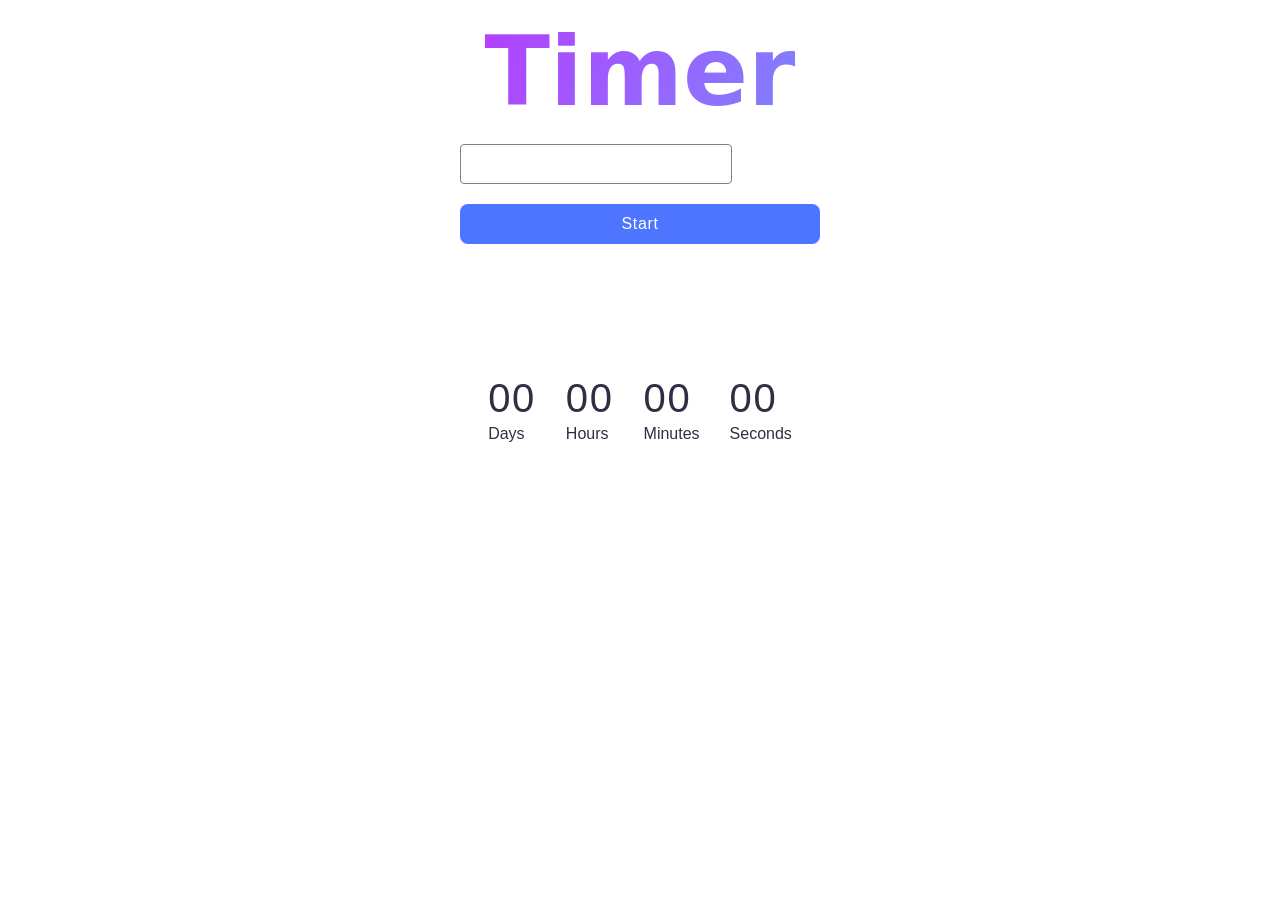
<file: src/1-timer.html>
<!DOCTYPE html>
<html lang="en">

<head>
  <meta charset="UTF-8" />
  <meta http-equiv="X-UA-Compatible" content="IE=edge" />
  <meta name="viewport" content="width=device-width, initial-scale=1.0" />
  <title>Snackbar</title>
  <link rel="stylesheet" href="./css/styles.css" />
</head>

<body>
  <main>
    <div class="container">
      <h1 class="main-title">
        <span class="main-title-gradient">Timer</span>
      </h1>
      <div class="main-container">
        <load src="./partials/back-link.html" />
        <div class="form">
          <input class="date-input" type="text" id="datetime-picker" />
          <button class="start-btn" type="button" data-start>Start</button>
        </div>
        <div class="timer">
          <div class="field">
            <span class="value" data-days>00</span>
            <span class="label">Days</span>
          </div>
          <div class="field">
            <span class="value" data-hours>00</span>
            <span class="label">Hours</span>
          </div>
          <div class="field">
            <span class="value" data-minutes>00</span>
            <span class="label">Minutes</span>
          </div>
          <div class="field">
            <span class="value" data-seconds>00</span>
            <span class="label">Seconds</span>
          </div>
        </div>
      </div>
    </div>
  </main>

  <script type="module" src="./js/1-timer.js"></script>
</body>

</html>
</file>
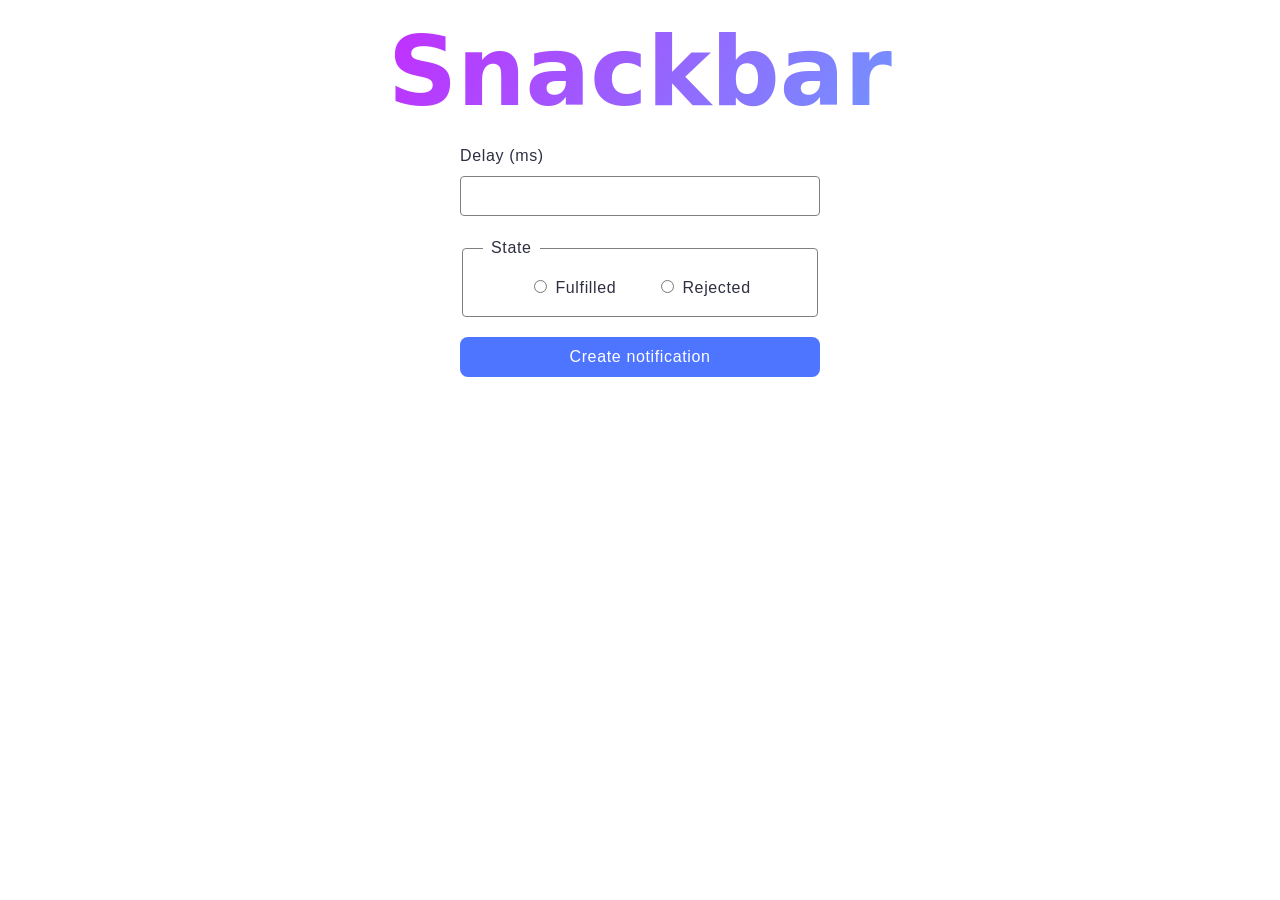
<file: src/2-snackbar.html>
<!DOCTYPE html>
<html lang="en">

<head>
  <meta charset="UTF-8" />
  <meta http-equiv="X-UA-Compatible" content="IE=edge" />
  <meta name="viewport" content="width=device-width, initial-scale=1.0" />
  <title>Snackbar</title>
  <link rel="stylesheet" href="./css/styles.css" />
</head>

<body>
  <main>
    <div class="container">
      <h1 class="main-title">
        <span class="main-title-gradient">Snackbar</span>
      </h1>
      <load src="./partials/back-link.html" />

      <form class="form">
        <label class="time-input">
          Delay (ms)
          <input type="number" name="delay" required />
        </label>

        <fieldset>
          <legend>State</legend>
          <label>
            <input type="radio" name="state" value="fulfilled" required />
            Fulfilled
          </label>
          <label>
            <input type="radio" name="state" value="rejected" required />
            Rejected
          </label>
        </fieldset>

        <button type="submit">Create notification</button>
      </form>
    </div>
  </main>

  <script type="module" src="./js/2-snackbar.js"></script>
</body>

</html>
</file>
<file: src/css/styles.css>
/**
  |============================
  | include css partials with
  | default @import url()
  |============================
*/
/* Common styles */
@import url('./reset.css');
@import url('./base.css');
@import url('./container.css');
@import url('./animations.css');

/* Sections style */
@import url('./header.css');
@import url('./vite-promo.css');
@import url('./badges.css');
@import url('./back-link.css');
@import url('./footer.css');
* {
  box-sizing: border-box;
}

.timer {
  display: flex;
  gap: 30px;
  justify-content: center;
}

.value {
  font-family: 'Montserrat', sans-serif;
  font-weight: 400;
  font-size: 40px;
  line-height: 1.2;
  letter-spacing: 0.04em;
  color: #2e2f42;
}

.label {
  font-family: 'Montserrat', sans-serif;
  font-weight: 400;
  font-size: 16px;
  line-height: 1.5;
  color: #2e2f42;
}

.field {
  display: flex;
  flex-direction: column;
}

.main-container {
  display: flex;
  flex-direction: column;
  justify-content: center;
  align-items: center;
  gap: 32px;
}

.date-input {
  box-sizing: border-box;
  border: 1px solid #808080;
  border-radius: 4px;
  width: 272px;
  height: 40px;
  padding: 8px 16px;
  font-family: 'Montserrat', sans-serif;
  font-weight: 400;
  font-size: 16px;
  line-height: 1.5;
  letter-spacing: 0.04em;
  color: #2e2f42;
  outline: none;
}

.date-input:hover {
  border: 1px solid #000;
}

.date-input:active {
  border: 1px solid #4e75ff;
}

.date-input:disabled {
  border: 1px solid #808080;
  color: #808080;
}

.start-btn {
  border-radius: 8px;
  padding: 8px 16px;
  width: 75px;
  height: 40px;
  background: #4e75ff;
  border: none;
  font-family: 'Montserrat', sans-serif;
  font-weight: 500;
  font-size: 16px;
  line-height: 1.5;
  letter-spacing: 0.04em;
  color: #fff;
}

.start-btn:hover {
  background: #6c8cff;
}

.start-btn:disabled {
  background: #cfcfcf;
  color: #989898;
}

.time-input {
  display: flex;
  flex-direction: column;
  align-items: start;
  gap: 8px;
}

.time-input input {
  width: 100%;
  height: 40px;
  border: 1px solid #808080;
  border-radius: 4px;
  outline: none;
}

.time-input input:hover {
  border: 1px solid #000;
}

.time-input input:active {
  border: 1px solid #4e75ff;
}

.form {
  width: 360px;
  height: 230px;
  font-family: 'Montserrat', sans-serif;
  font-weight: 400;
  font-size: 16px;
  line-height: 1.5;
  letter-spacing: 0.04em;
  color: #2e2f42;
  display: flex;
  flex-direction: column;
  gap: 20px;
  margin: 0 auto;
}

.form fieldset {
  border: 1px solid #808080;
  border-radius: 4px;
  padding: 16px 20px;
  display: flex;
  gap: 40px;
  justify-content: center;
}

.form fieldset:hover,
.form fieldset:hover {
  border: 1px solid #000;
}

.form legend {
  text-align: left;
  margin-left: 0;
  padding: 0 8px;
}

.form button {
  border-radius: 8px;
  padding: 8px 16px;
  width: 360px;
  height: 40px;
  background: #4e75ff;
  font-family: 'Montserrat', sans-serif;
  font-weight: 500;
  font-size: 16px;
  line-height: 1.5;
  letter-spacing: 0.04em;
  color: #fff;
  border: none;
}

.form button:hover {
  background: #6c8cff;
}
</file>
